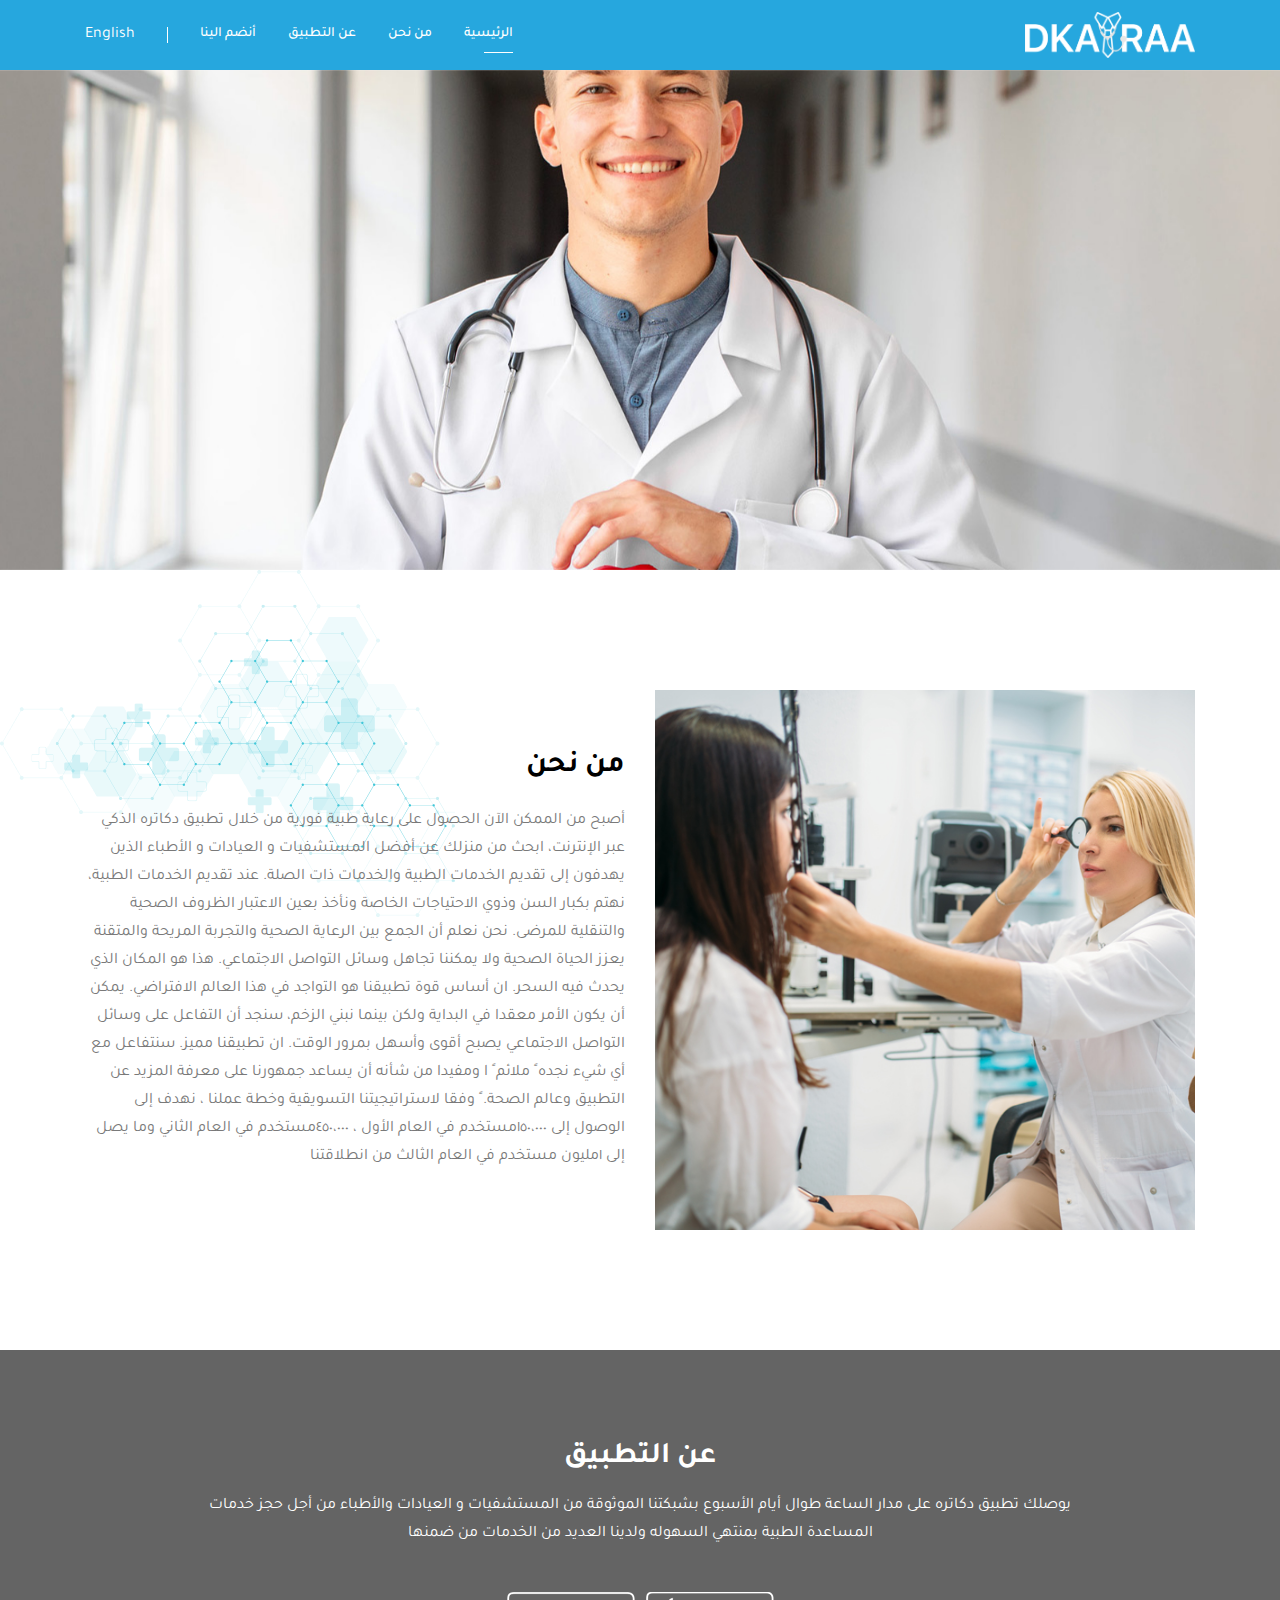
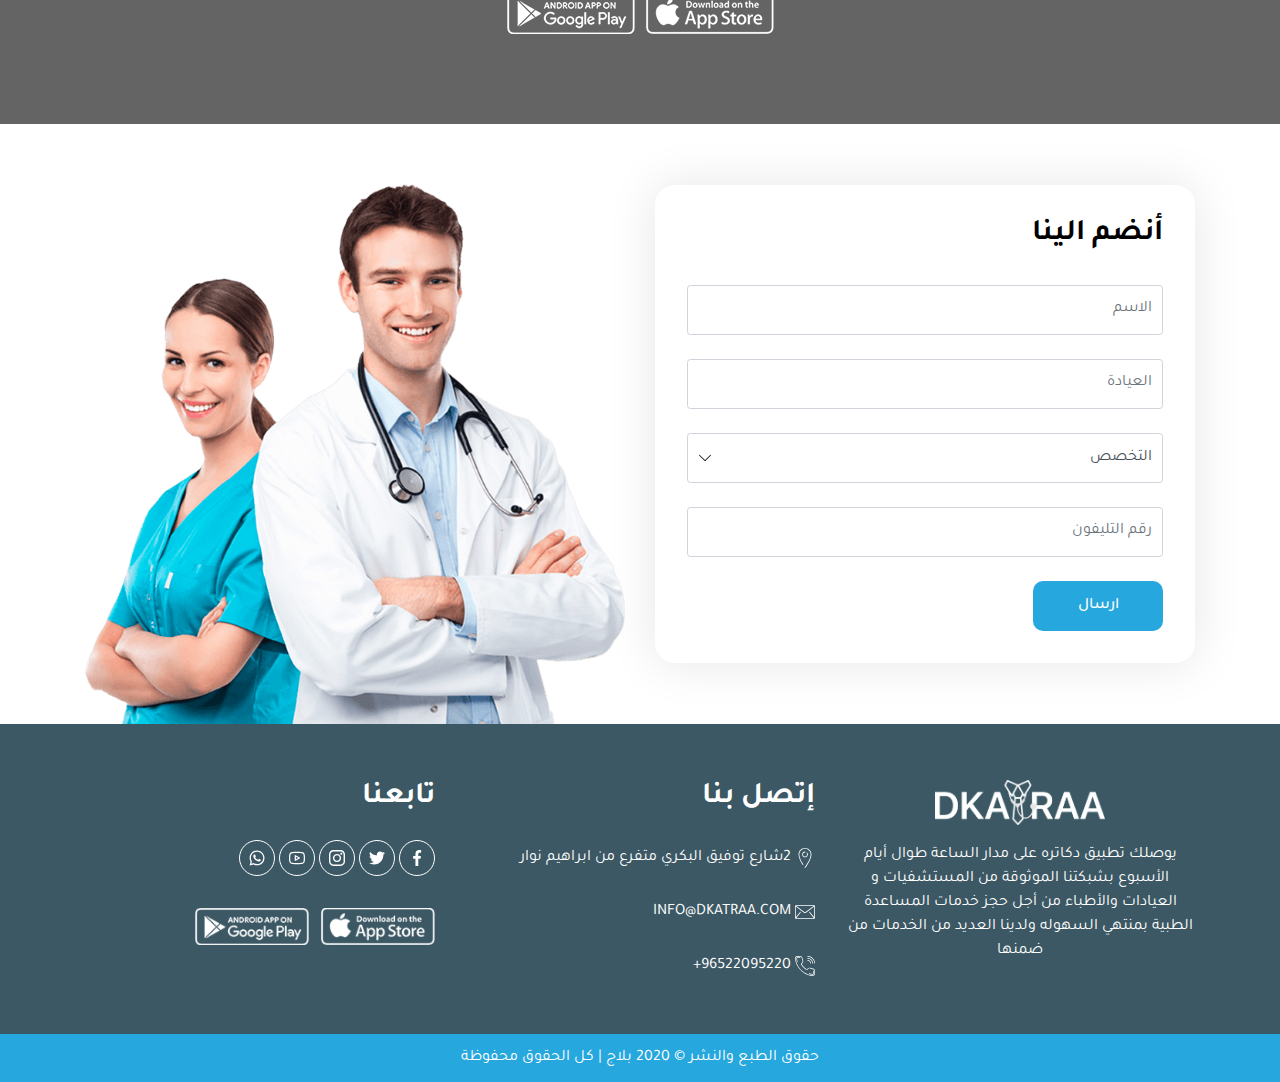
<file: index.html>
<!DOCTYPE html>
<html lang="en">

<head>
    <meta charset="utf-8">
    <meta name="description" content="Lorem PugJs">
    <meta name="viewport" content="width=device-width, initial-scale=1,shrink-to-fit=no">
    <meta name="keywords" content="">
    <title>DAKTRAA</title>
    <link rel="stylesheet" href="css/bootstrap.min.css">
    <link rel="stylesheet" href="css/style.css">
    <!-- <link rel="stylesheet" href="css/style-ltr.css"> -->
    <link href="https://fonts.googleapis.com/css2?family=Tajawal:wght@200;300;400;500;700;800;900&amp;display=swap" rel="stylesheet">
    <link rel="icon" href="images/favicon.png" type="image/png">
    <script src="js/jquery.js"></script>
    <script src="js/popper.min.js"></script>
    <script src="js/bootstrap.min.js"></script>
    <script src="js/page-scroll.js"></script>
    <script src="js/plugin.js"></script>
</head>

<body>
    <header class="header">
        <div class="container">
            <div class="logo">
                <a href="#">
                    <img src="images/logo.png">
                </a>
            </div>
            <div class="menu">
                <div class="navigation-menu" id="cssmenu">
                    <ul>
                        <li><a href="#home">الرئيسية</a></li>
                        <li><a href="#about-us">من نحن</a></li>
                        <li><a href="#about-app">عن التطبيق</a></li>
                        <li> <a href="#join-us">أنضم الينا</a></li>
                    </ul>
                </div>
                <a href="en/index-en.html" class="language">English</a>
            </div>
    </header>

    <!-- End header -->

    <section class="slider" id="home">
        <div class="carousel slide carousel-fade" id="carouselExampleFade" data-ride="carousel">
            <div class="carousel-inner">
                <div class="carousel-item active"><img class="d-block w-100" src="images/slider/img-1.jpg" alt="">

                </div>
                <div class="carousel-item"> <img class="d-block w-100" src="images/slider/img-2.jpg" alt="">

                </div>
                <div class="carousel-item"> <img class="d-block w-100" src="images/slider/img-3.jpg" alt="">

                </div>
                <a class="carousel-control-prev" href="#carouselExampleFade" role="button" data-slide="prev">
                    <svg width="17" height="17" viewBox="0 0 14 14" xmlns="http://www.w3.org/2000/svg">
              <g clip-path="url(#clip0)">
                <path d="M4.52945 7.00327L10.6132 0.919492C10.8235 0.709139 10.8235 0.368103 10.6132 0.15775C10.4028 -0.0525408 10.0618 -0.0525409 9.85148 0.157749L3.38684 6.62239C3.17655 6.83275 3.17655 7.17378 3.38684 7.38414L9.85148 13.8488C10.0655 14.0555 10.4065 14.0495 10.6132 13.8355C10.8148 13.6268 10.8148 13.2958 10.6132 13.087L4.52945 7.00327Z" fill="white"></path>
              </g>
            </svg></a>
                <a class="carousel-control-next" href="#carouselExampleFade" role="button" data-slide="next">
                    <svg width="17" height="17" viewBox="0 0 14 14" xmlns="http://www.w3.org/2000/svg"> 
              <g clip-path="url(#clip0)"> 
                <path d="M9.47057 6.99673L3.38681 13.0805C3.17648 13.2909 3.17648 13.6319 3.38681 13.8423C3.59719 14.0525 3.93819 14.0525 4.14855 13.8423L10.6132 7.37761C10.8235 7.16725 10.8235 6.82622 10.6132 6.61586L4.14855 0.151216C3.93453 -0.0554758 3.5935 -0.0495411 3.38681 0.164474C3.1852 0.373249 3.1852 0.704215 3.38681 0.912958L9.47057 6.99673Z" fill="white"></path>
              </g>
            </svg></a>
            </div>
        </div>

    </section>
    <!--End slider-->


    <section id="about-us" class="about-area">
        <div class="container ">
            <div class="row">
                <div class="col-md-6 about-item">
                    <div class="about-img">
                        <img src="images/main2.jpg" alt="About">
                    </div>
                </div>
                <div class="col-md-6 flex">
                    <div class="inner">
                        <h2 class="title"> من نحن </h2>
                        <P>أصبح من الممكن الآن الحصول على رعاية طبية فورية من خلال تطبيق دكاتره الذكي عبر الإنترنت، ابحث من منزلك عن أفضل المستشفيات و العيادات و الأطباء الذين يهدفون إلى تقديم الخدمات الطبية والخدمات ذات الصلة. عند تقديم الخدمات الطبية،
                            نهتم بكبار السن وذوي الاحتياجات الخاصة ونأخذ بعين الاعتبار الظروف الصحية والتنقلية للمرضى. نحن نعلم أن الجمع بين الرعاية الصحية والتجربة المريحة والمتقنة يعزز الحياة الصحية ولا يمكننا تجاهل وسائل التواصل الاجتماعي. هذا هو المكان
                            الذي يحدث فيه السحر. ان أساس قوة تطبيقنا هو التواجد في هذا العالم الافتراضي. يمكن أن يكون الأمر معقدا في البداية ولكن بينما نبني الزخم، سنجد أن التفاعل على وسائل التواصل الاجتماعي يصبح أقوى وأسهل بمرور الوقت. ان تطبيقنا مميز.
                            سنتفاعل مع أي شيء نجده ً ملائم ً ا ومفيدا من شأنه أن يساعد جمهورنا على معرفة المزيد عن التطبيق وعالم الصحة. ً وفقا لاستراتيجيتنا التسويقية وخطة عملنا ، نهدف إلى الوصول إلى ١٥٠،٠٠٠مستخدم في العام الأول ، ٤٥٠،٠٠٠مستخدم في العام
                            الثاني وما يصل إلى ١مليون مستخدم في العام الثالث من انطلاقتنا
                        </P>
                    </div>
                </div>
            </div>
        </div>
    </section>


    <!-- End about-us -->

    <section id="about-app" class="app-item">
        <div class="container ">
            <h2 class="title">عن التطبيق</h2>
            <p class="text">يوصلك تطبيق دكاتره على مدار الساعة طوال أيام الأسبوع بشبكتنا الموثوقة من المستشفيات و العيادات والأطباء من أجل حجز خدمات <br/>المساعدة الطبية بمنتهي السهوله ولدينا العديد من الخدمات من ضمنها </p>

            <nav class="icons">
                <a href="#" target="_blank"> <img src="images/appstore.png"> </a>
                <a href="#" target="_blank"> <img src="images/googleplay.png"> </a>
            </nav>
        </div>
    </section>

    <!-- End about-app -->

    <section id="join-us" class="join-us">
        <div class="container">
            <div class="row">
                <div class="col-sm-6 form-join">
                    <div class="inner">
                        <h2 class="title">أنضم الينا</h2>
                        <form action="" method="">
                            <div class="input">
                                <input type="text" class="form-control" placeholder="الاسم">
                            </div>
                            <div class="input">
                                <input type="text" class="form-control" placeholder="العيادة">
                            </div>

                            <div class="input">
                                <select class="form-control">
                              <option>التخصص</option>
                              <option>الطب العام</option>
                              <option>طب الاطفال</option>
                              <option>جراحة القلب</option>
                              <option>امراض الكلي</option>
                              <option>جراحة الدماغ</option>
                            </select>
                            </div>
                            <div class="input">
                                <input type="text" class="form-control" placeholder="رقم التليفون">
                            </div>
                            <div class="input">
                                <button class="bottom " type="submit">ارسال </button>
                            </div>
                        </form>

                    </div>
                </div>
                <div class="col-sm-6 img-join">
                    <img src="images/join.png" alt="About">
                </div>
            </div>
    </section>

    <!-- End Join-us -->



    <footer class="footer">
        <div class="container">
            <div class="row">
                <div class="col-sm-4 textfooter">
                    <img src="images/logo.png">
                    <p>
                        يوصلك تطبيق دكاتره على مدار الساعة طوال أيام الأسبوع بشبكتنا الموثوقة من المستشفيات و العيادات والأطباء من أجل حجز خدمات المساعدة الطبية بمنتهي السهوله ولدينا العديد من الخدمات من ضمنها
                    </p>
                </div>

                <div class="col-sm-4 boxitem">
                    <h2 class="title">إتصل بنا</h2>

                    <div class="map-text">
                        <svg width="20" height="20" viewBox="0 0 24 24" fill="none" xmlns="http://www.w3.org/2000/svg">
                          <path d="M11.9999 0C7.71664 0 4.23193 3.4847 4.23193 7.76793C4.23193 11.5983 6.88881 16.6191 9.11768 20.1565C9.26143 20.3847 9.56293 20.4532 9.79126 20.3094C10.0194 20.1656 10.0879 19.864 9.94404 19.6359C6.03029 13.4241 5.20881 9.75342 5.20881 7.76793C5.20881 4.02332 8.25525 0.976791 11.9999 0.976791C15.7446 0.976791 18.7911 4.02324 18.7911 7.76793C18.7911 13.8491 11.6853 23.1202 11.6135 23.213C11.4486 23.4265 11.4879 23.7333 11.7015 23.8981C11.7903 23.9668 11.8954 24 11.9997 24C12.1457 24 12.2903 23.9347 12.3865 23.8102C12.6879 23.4201 19.768 14.1825 19.768 7.76785C19.7678 3.4847 16.2832 0 11.9999 0Z" fill="white"></path>
                          <path d="M11.9999 5.29088C12.2696 5.29088 12.4883 5.07216 12.4883 4.80248C12.4883 4.53281 12.2696 4.31409 11.9999 4.31409C10.0955 4.31409 8.54614 5.86344 8.54614 7.76786C8.54614 9.67227 10.0955 11.2216 11.9999 11.2216C13.9043 11.2216 15.4537 9.67227 15.4537 7.76786C15.4537 7.00726 15.2112 6.28574 14.7523 5.68119C14.5892 5.46637 14.2828 5.42445 14.0679 5.5875C13.8531 5.75054 13.8111 6.05693 13.9743 6.27182C14.3031 6.70495 14.4769 7.22232 14.4769 7.76786C14.4769 9.13366 13.3657 10.2448 11.9999 10.2448C10.6341 10.2448 9.52293 9.13366 9.52293 7.76786C9.52293 6.40206 10.6342 5.29088 11.9999 5.29088Z" fill="white"></path>
                      </svg>
                        <p class="text">2شارع توفيق البكري متفرع من ابراهيم نوار </p>
                    </div>

                    <!-- End map-text -->

                    <div class="map-text  ">
                        <svg width="20" height="20" viewBox="0 0 24 24" fill="none" xmlns="http://www.w3.org/2000/svg">
                        <g clip-path="url(#clip0)">
                        <path d="M22.7692 4H1.2308C0.553828 4 0 4.55383 0 5.23075V18.7692C0 19.4461 0.553828 20 1.2308 20H22.7692C23.4461 20 24 19.4462 24 18.7692V5.23075C24 4.55383 23.4462 4 22.7692 4ZM22.3073 4.92302L12.708 12.1231C12.5354 12.2545 12.2705 12.3366 12 12.3354C11.7295 12.3366 11.4646 12.2545 11.292 12.1231L1.69261 4.92302H22.3073ZM17.1797 12.5982L22.4105 19.0598C22.4157 19.0662 22.4221 19.0712 22.4277 19.077H1.57228C1.57781 19.0709 1.58428 19.0662 1.58953 19.0598L6.82031 12.5982C6.98058 12.4 6.9502 12.1096 6.75169 11.9489C6.55355 11.7887 6.26306 11.819 6.10275 12.0172L0.923062 18.4157V5.49995L10.7384 12.8615C11.1074 13.1363 11.5562 13.2572 11.9999 13.2584C12.443 13.2575 12.8922 13.1365 13.2614 12.8615L23.0767 5.49995V18.4156L17.8972 12.0172C17.7369 11.8191 17.4461 11.7886 17.2483 11.9489C17.0498 12.1092 17.0193 12.4 17.1797 12.5982Z" fill="white"></path>
                        </g>
                        <defs>
                        <clipPath id="clip0">
                        <rect width="24" height="24" fill="white"></rect>
                        </clipPath>
                        </defs>
                        </svg>
                        <a href="INFO@DKATRAA.COM" class="text">INFO@DKATRAA.COM</a>
                    </div>

                    <!-- End map-text -->

                    <div class="map-text">
                        <svg width="20" height="20" viewBox="0 0 24 24" fill="none" xmlns="http://www.w3.org/2000/svg">
                          <path d="M15.1995 0C14.9788 0 14.7996 0.179203 14.7996 0.399984C14.7996 0.620764 14.9788 0.799967 15.1995 0.799967C19.6108 0.799967 23.1995 4.38876 23.1995 8.79997C23.1995 9.02075 23.3787 9.19995 23.5995 9.19995C23.8207 9.19995 23.9995 9.02075 23.9995 8.79997C23.9995 3.94762 20.0519 0 15.1995 0Z" fill="white"></path>
                          <path d="M15.1995 2.3999C14.9788 2.3999 14.7996 2.57911 14.7996 2.79989C14.7996 3.02067 14.9788 3.19987 15.1995 3.19987C18.2875 3.19987 20.7995 5.71185 20.7995 8.79987C20.7995 9.02066 20.9788 9.19986 21.1995 9.19986C21.4207 9.19986 21.5995 9.02066 21.5995 8.79987C21.5995 5.27113 18.7287 2.3999 15.1995 2.3999Z" fill="white"></path>
                          <path d="M15.1995 4.79993C14.9788 4.79993 14.7996 4.97913 14.7996 5.19991C14.7996 5.42069 14.9788 5.59989 15.1995 5.59989C16.964 5.59989 18.3996 7.03549 18.3996 8.7999C18.3996 9.02068 18.5788 9.19989 18.7995 9.19989C19.0207 9.19989 19.1995 9.02068 19.1995 8.7999C19.1995 6.59435 17.4051 4.79993 15.1995 4.79993Z" fill="white"></path>
                          <path d="M21.6451 15.01C20.5567 14.8668 19.4835 14.5996 18.4555 14.2168C17.4599 13.8436 16.3287 14.0844 15.5711 14.832L14.3067 16.0936C11.6555 14.5304 9.44072 12.32 7.87393 9.67402L9.13913 8.41163C9.88711 7.65685 10.1287 6.52684 9.75474 5.53365C9.37116 4.50728 9.10355 3.43647 8.95955 2.34644C8.76793 0.995221 7.59793 -0.00518291 6.23035 2.02024e-05H2.73077C2.64916 2.02024e-05 2.56755 0.00400457 2.48678 0.0112233C1.75994 0.0768482 1.10196 0.421238 0.634333 0.980456C0.166756 1.54005 -0.0548691 2.24805 0.0115527 2.98042C0.399161 6.62363 1.65916 10.1744 3.65317 13.2464C5.46357 16.0896 7.92638 18.5476 10.7723 20.3524C13.8388 22.3372 17.3799 23.5944 21.0211 23.9892C21.1035 23.9964 21.1863 24 21.2695 24C21.2719 24 21.2743 24 21.2771 24C22.7843 23.9936 24.0051 22.7648 23.9991 21.262V17.7744C24.0307 16.3916 23.0211 15.2036 21.6451 15.01ZM23.1991 17.76C23.1991 17.7632 23.1991 17.7668 23.1991 17.77V21.264C23.2031 22.3272 22.3395 23.196 21.2743 23.2004C21.2119 23.198 21.1519 23.198 21.0991 23.1932C17.5895 22.8124 14.1687 21.598 11.2035 19.6788C8.45316 17.9344 6.07557 15.5616 4.32597 12.8136C2.39833 9.84403 1.18155 6.41443 0.807535 2.90205C0.761129 2.38923 0.917551 1.88927 1.24835 1.49364C1.57914 1.09802 2.04433 0.854456 2.55874 0.80805C2.61592 0.802847 2.67316 0.800034 2.73072 0.800034H6.23392C6.24034 0.800034 6.24671 0.800034 6.25313 0.800034C7.21154 0.800034 8.03274 1.51005 8.16671 2.45481C8.3183 3.60081 8.6003 4.7312 9.00549 5.81481C9.26991 6.51718 9.0991 7.3156 8.57227 7.84721L7.09069 9.3256C6.96268 9.45319 6.93629 9.65002 7.02549 9.80681C8.72068 12.7828 11.1931 15.25 14.1743 16.9416C14.3311 17.0308 14.5271 17.0036 14.6543 16.8768L16.1343 15.4C16.6691 14.8724 17.4703 14.7024 18.1751 14.9664C19.2598 15.3704 20.3922 15.6524 21.5366 15.8028C22.5087 15.9396 23.2235 16.7808 23.1991 17.76Z" fill="white"></path>
                          <path d="M6.00014 1.6001H2.73095C2.69734 1.6001 2.66415 1.60169 2.63096 1.60488C2.22338 1.64168 1.97415 1.87286 1.86217 2.00688C1.77217 2.11446 1.56657 2.40808 1.60257 2.8113C1.75379 4.23011 2.02735 5.61048 2.41656 6.91449C2.46854 7.0877 2.62735 7.2001 2.79976 7.2001C2.83777 7.2001 2.87616 7.1949 2.91455 7.18332C3.12615 7.12013 3.24657 6.89734 3.18333 6.68574C2.80815 5.42893 2.54415 4.09694 2.39893 2.73335C2.38974 2.63177 2.45574 2.54416 2.47613 2.51936C2.50895 2.48017 2.58212 2.41258 2.73095 2.40016H5.99934C5.99976 2.40016 5.99976 2.40016 5.99976 2.40016C6.22055 2.40016 6.39975 2.22138 6.39975 2.00055C6.40012 1.77968 6.22092 1.6001 6.00014 1.6001Z" fill="white"></path>
                          <path d="M21.9996 17.6C21.7788 17.6 21.5996 17.7792 21.5996 18L21.5992 21.2635C21.5996 21.3535 21.5652 21.4383 21.5024 21.5015C21.4396 21.5647 21.3564 21.5995 21.2772 21.5999L21.2404 21.5991C19.8736 21.4507 18.5528 21.1875 17.3148 20.8167C17.104 20.7531 16.8804 20.8735 16.8168 21.0851C16.7532 21.2967 16.8736 21.5195 17.0852 21.5831C18.3696 21.9679 19.7388 22.2407 21.1612 22.3951C21.194 22.3983 21.2608 22.3999 21.2704 22.3999C21.5733 22.3987 21.8572 22.2799 22.0705 22.0651C22.2836 21.8499 22.4005 21.5643 22.3992 21.2619L22.3996 18C22.3996 17.7792 22.2204 17.6 21.9996 17.6Z" fill="white"></path>
                      </svg>
                        <a href="tel:+96522095220" class="text">96522095220+ </a>
                    </div>
                </div>

                <!-- End map-text -->


                <div class="col-sm-4 boxitem">
                    <h2 class="title">تابعنا</h2>
                    <nav class="social">
                        <a class="icon-facebook" href="#" target="_blank" title="Facebook">
                            <svg id="Bold" enable-background="new 0 0 24 24" height="512" viewBox="0 0 24 24" width="512" xmlns="http://www.w3.org/2000/svg">
                        <path d="m15.997 3.985h2.191v-3.816c-.378-.052-1.678-.169-3.192-.169-3.159 0-5.323 1.987-5.323 5.639v3.361h-3.486v4.266h3.486v10.734h4.274v-10.733h3.345l.531-4.266h-3.877v-2.939c.001-1.233.333-2.077 2.051-2.077z"></path>
                      </svg></a>
                        <a class="icon-twitter" href="#" target="_blank" title="Twitter">
                            <svg id="Bold" enable-background="new 0 0 24 24" height="512" viewBox="0 0 24 24" width="512" xmlns="http://www.w3.org/2000/svg">
                        <path d="m21.534 7.113c.976-.693 1.797-1.558 2.466-2.554v-.001c-.893.391-1.843.651-2.835.777 1.02-.609 1.799-1.566 2.165-2.719-.951.567-2.001.967-3.12 1.191-.903-.962-2.19-1.557-3.594-1.557-2.724 0-4.917 2.211-4.917 4.921 0 .39.033.765.114 1.122-4.09-.2-7.71-2.16-10.142-5.147-.424.737-.674 1.58-.674 2.487 0 1.704.877 3.214 2.186 4.089-.791-.015-1.566-.245-2.223-.606v.054c0 2.391 1.705 4.377 3.942 4.835-.401.11-.837.162-1.29.162-.315 0-.633-.018-.931-.084.637 1.948 2.447 3.381 4.597 3.428-1.674 1.309-3.8 2.098-6.101 2.098-.403 0-.79-.018-1.177-.067 2.18 1.405 4.762 2.208 7.548 2.208 8.683 0 14.342-7.244 13.986-14.637z"></path>
                      </svg></a>
                        <a class="icon-instagram" href="#" target="_blank" title="Instagram">
                            <svg width="20" height="20" viewBox="0 0 20 20" xmlns="http://www.w3.org/2000/svg">
                        <path d="M14.4805 0H5.51913C2.47588 0 0 2.476 0 5.51924V14.4806C0 17.524 2.47588 19.9999 5.51913 19.9999H14.4805C17.524 19.9999 19.9999 17.5239 19.9999 14.4806V5.51924C20 2.476 17.524 0 14.4805 0ZM18.2255 14.4806C18.2255 16.5455 16.5455 18.2254 14.4806 18.2254H5.51913C3.45433 18.2255 1.77449 16.5455 1.77449 14.4806V5.51924C1.77449 3.45445 3.45433 1.77449 5.51913 1.77449H14.4805C16.5454 1.77449 18.2254 3.45445 18.2254 5.51924V14.4806H18.2255Z"></path>
                        <path d="M10.0001 4.84668C7.15848 4.84668 4.84668 7.15848 4.84668 10.0001C4.84668 12.8417 7.15848 15.1534 10.0001 15.1534C12.8418 15.1534 15.1536 12.8417 15.1536 10.0001C15.1536 7.15848 12.8418 4.84668 10.0001 4.84668ZM10.0001 13.3788C8.13705 13.3788 6.62117 11.8631 6.62117 10C6.62117 8.13681 8.13693 6.62105 10.0001 6.62105C11.8634 6.62105 13.3791 8.13681 13.3791 10C13.3791 11.8631 11.8632 13.3788 10.0001 13.3788Z"></path>
                        <path d="M15.3696 3.3418C15.0278 3.3418 14.6919 3.48021 14.4505 3.72272C14.2078 3.96405 14.0684 4.30002 14.0684 4.64309C14.0684 4.98509 14.208 5.32094 14.4505 5.56345C14.6918 5.80478 15.0278 5.94438 15.3696 5.94438C15.7127 5.94438 16.0475 5.80478 16.29 5.56345C16.5325 5.32094 16.6709 4.98497 16.6709 4.64309C16.6709 4.30002 16.5325 3.96405 16.29 3.72272C16.0487 3.48021 15.7127 3.3418 15.3696 3.3418Z"></path>
                      </svg></a>
                        <a class="icon-youtube" href="#" target="_blank" title="youtube">
                            <svg id="Layer_1" enable-background="new 0 0 511.982 511.982" height="512" viewBox="0 0 511.982 511.982" width="512" xmlns="http://www.w3.org/2000/svg">
                        <path d="m341.885 238.36-130-74c-6.188-3.524-13.787-3.488-19.946.091-6.158 3.581-9.947 10.167-9.947 17.29v148c0 7.123 3.789 13.709 9.947 17.29 6.159 3.58 13.757 3.616 19.946.091l130-74c13.396-7.478 13.392-27.287 0-34.762zm-119.894 56.984v-79.205l69.571 39.603zm282.306-145.855c-6.503-45.918-43.306-81.146-89.5-85.668-36.489-3.572-93.661-7.83-158.806-7.83s-122.316 4.258-158.806 7.83c-46.194 4.521-82.997 39.75-89.5 85.667-10.247 72.73-10.247 140.276 0 213.005 6.503 45.918 43.306 81.146 89.5 85.668 36.489 3.572 93.661 7.83 158.806 7.83s122.316-4.258 158.806-7.83c46.194-4.521 82.997-39.75 89.5-85.667 10.247-72.73 10.247-140.276 0-213.005zm-39.606 207.397c-3.906 27.584-26.025 48.747-53.791 51.465-35.604 3.486-91.379 7.641-154.909 7.641s-119.306-4.154-154.909-7.641c-27.766-2.718-49.885-23.881-53.791-51.466-4.844-34.203-7.3-68.148-7.3-100.894s2.456-66.69 7.3-100.895c3.906-27.584 26.025-48.747 53.791-51.465 35.604-3.486 91.379-7.641 154.909-7.641s119.306 4.154 154.909 7.641c27.766 2.718 49.885 23.881 53.791 51.466 9.722 69.018 9.722 132.771 0 201.789z"></path>
                      </svg></a>
                        <a class="icon-whatsapp" href="#" target="_blank" title="whatsapp">
                            <svg width="20" height="20" viewBox="0 0 20 20" xmlns="http://www.w3.org/2000/svg">
                        <path fill-rule="evenodd" clip-rule="evenodd" d="M16.6319 3.34007C14.8778 1.58386 12.5449 0.616264 10.0596 0.615234C4.93836 0.615234 0.770424 4.78306 0.768364 9.90566C0.767677 11.5432 1.19546 13.1417 2.00856 14.5507L0.69043 19.3652L5.61585 18.0732C6.97301 18.8135 8.50091 19.2036 10.0558 19.2041H10.0597C15.1804 19.2041 19.3488 15.0359 19.3507 9.9131C19.3517 7.43042 18.3862 5.09617 16.6319 3.34007ZM10.0596 17.635H10.0564C8.67074 17.6344 7.31175 17.262 6.12592 16.5586L5.84405 16.3911L2.92123 17.1579L3.70137 14.3082L3.51769 14.016C2.74464 12.7865 2.33643 11.3654 2.33712 9.90623C2.33872 5.64846 5.80308 2.18445 10.0627 2.18445C12.1254 2.18513 14.0643 2.98943 15.5223 4.44912C16.9803 5.90881 17.7828 7.84904 17.7821 9.91253C17.7802 14.1706 14.3161 17.635 10.0596 17.635ZM14.2955 11.8513C14.0634 11.735 12.922 11.1736 12.7091 11.096C12.4965 11.0185 12.3415 10.9799 12.1869 11.2122C12.0321 11.4445 11.5873 11.9675 11.4518 12.1224C11.3163 12.2773 11.181 12.2968 10.9488 12.1805C10.7166 12.0644 9.96861 11.8191 9.08181 11.0282C8.39173 10.4126 7.92584 9.6524 7.79034 9.42009C7.65508 9.18754 7.7892 9.07402 7.8922 8.9463C8.14351 8.63422 8.39516 8.30704 8.47253 8.1522C8.55 7.99724 8.51121 7.86163 8.45307 7.74547C8.39516 7.62932 7.93088 6.48662 7.73747 6.02165C7.54887 5.56915 7.35764 5.63026 7.21505 5.62317C7.07978 5.61642 6.92494 5.61504 6.7701 5.61504C6.61538 5.61504 6.36384 5.67306 6.15098 5.90561C5.93823 6.13804 5.33856 6.6996 5.33856 7.84229C5.33856 8.98498 6.17043 10.0889 6.28648 10.2438C6.40252 10.3988 7.92355 12.7437 10.2523 13.7492C10.8062 13.9886 11.2386 14.1313 11.5758 14.2383C12.132 14.415 12.6379 14.39 13.038 14.3303C13.4841 14.2636 14.4114 13.7686 14.6051 13.2264C14.7985 12.6841 14.7985 12.2193 14.7403 12.1224C14.6824 12.0256 14.5276 11.9675 14.2955 11.8513Z"></path>
                      </svg></a>
                    </nav>
                    <nav class="ic-box">
                        <a href="#" target="_blank" title=""><img src="images/appstore.png" alt="" title=""></a>
                        <a href="#" target="_blank" title=""><img src="images/googleplay.png" alt="" title=""></a>
                    </nav>

                </div>
            </div>
        </div>
        <p class="copyright">حقوق الطبع والنشر © 2020 بلاج | كل الحقوق محفوظة </p>

    </footer>













</body>
</file>
<file: css/style.css>
html,
body,
h1,
h2,
h3,
h4,
h5,
h6,
p,
a,
img,
ul,
li,
hr,
strong,
b,
input,
select,
textarea,
.highcharts-title,
.highcharts-axis-labels,
.highcharts-yaxis-title {
    margin: 0px;
    padding: 0px;
    border: 0px;
    text-decoration: none;
    list-style: none;
    font-size: 14px;
    color: #797979;
    fill: #797979;
    font-family: 'Tajawal', sans-serif;
}

body {
    direction: rtl;
    text-align: right;
    position: relative;
}

::-webkit-scrollbar {
    width: 6px;
    height: 1px;
}


/* Track */

::-webkit-scrollbar-track {
    background: #fff;
}


/* Handle */

::-webkit-scrollbar-thumb {
    background-color: #26A7DE;
    cursor: pointer;
}

.header {
    position: relative;
    top: 0px;
    left: 0px;
    width: 100%;
    z-index: 1000;
    background: #26A7DE;
    padding: 12px 0px;
    -moz-transition: all 0.5s ease-in-out 0s;
    -o-transition: all 0.5s ease-in-out 0s;
    -webkit-transition: all 0.5s ease-in-out 0s;
    transition: all 0.5s ease-in-out 0s;
}

.header.sticky {
    position: fixed;
    padding: 8px 0px;
}

.header .container {
    position: relative;
    display: flex;
    justify-content: center;
    align-items: center;
    justify-content: space-between;
}

.header .logo img {
    max-width: 170px;
}

.header .menu {
    display: flex;
    align-items: center;
}

.header #cssmenu {
    position: relative;
    z-index: 10;
}

.header #cssmenu #menu-button {
    display: none;
}

.header #cssmenu ul li {
    float: right;
    position: relative;
    margin-left: 32px;
}

.header #cssmenu ul li a {
    display: block;
    position: relative;
    color: #fff;
    font-weight: 500;
    -moz-transition: all 0.5s ease-in-out 0s;
    -o-transition: all 0.5s ease-in-out 0s;
    -webkit-transition: all 0.5s ease-in-out 0s;
    transition: all 0.5s ease-in-out 0s;
    outline: none;
}

.header #cssmenu ul li a:hover:after,
.header #cssmenu ul li a.mPS2id-highlight:after {
    width: 60%;
}

.header #cssmenu ul li a:after {
    content: "";
    position: absolute;
    right: 0px;
    bottom: -8px;
    width: 0;
    background: #fff;
    height: 1px;
    -moz-transition: all 0.5s ease-in-out 0s;
    -o-transition: all 0.5s ease-in-out 0s;
    -webkit-transition: all 0.5s ease-in-out 0s;
    transition: all 0.5s ease-in-out 0s;
}

.language {
    padding-right: 32px;
    border-right: 1px solid #fff;
    height: 16px;
    line-height: 16px;
    font-size: 16px;
    color: #fff;
}

@media (max-width: 991px) {
    .header #cssmenu ul li a:after {
        display: none;
    }
    .language {
        padding-right: 12px;
    }
}

@media (max-width: 991px) {
    .header {
        padding: 8px 0px;
    }
    .header #cssmenu {
        position: absolute;
        left: 88px;
        width: 200px;
        z-index: 100;
        margin-top: -3px;
    }
    .header #cssmenu #menu-button {
        float: left;
        display: block;
    }
    .header #cssmenu ul {
        position: absolute;
        top: 43px;
        width: 100%;
        display: none;
        background: #fff;
        z-index: 120;
        padding: 16px 0px;
        box-shadow: 4px 4px 60px rgba(0, 0, 0, 0.1);
    }
    .header #cssmenu ul li {
        width: 100%;
        margin: 0px !important;
        position: relative;
    }
    .header #cssmenu ul li a {
        width: 100%;
        padding: 8px 16px;
        height: auto;
        margin: 0px;
        color: #000;
    }
    .header #cssmenu #menu-button {
        display: block !important;
        cursor: pointer;
        height: 20px;
        width: 20px;
    }
    .header #cssmenu #menu-button:after {
        position: absolute;
        top: 10px;
        left: 0px;
        display: block;
        height: 8px;
        width: 20px;
        border-top: 2px solid #fff;
        border-bottom: 2px solid #fff;
        content: '';
        -moz-transition: all 0.3s ease-in-out 0s;
        -o-transition: all 0.3s ease-in-out 0s;
        -webkit-transition: all 0.3s ease-in-out 0s;
        transition: all 0.3s ease-in-out 0s;
    }
    .header #cssmenu #menu-button:before {
        position: absolute;
        top: 4px;
        left: 0px;
        display: block;
        height: 2px;
        width: 20px;
        background: #fff;
        content: '';
        -moz-transition: all 0.3s ease-in-out 0s;
        -o-transition: all 0.3s ease-in-out 0s;
        -webkit-transition: all 0.3s ease-in-out 0s;
        transition: all 0.3s ease-in-out 0s;
    }
    #cssmenu #menu-button {
        display: block !important;
        cursor: pointer;
        height: 20px;
        width: 20px;
    }
    #cssmenu #menu-button:after {
        position: absolute;
        top: 10px;
        left: 0px;
        display: block;
        height: 8px;
        width: 20px;
        border-top: 2px solid #2F2F2F;
        border-bottom: 2px solid #2F2F2F;
        content: '';
        -moz-transition: all 0.3s ease-in-out 0s;
        -o-transition: all 0.3s ease-in-out 0s;
        -webkit-transition: all 0.3s ease-in-out 0s;
        transition: all 0.3s ease-in-out 0s;
    }
    #cssmenu #menu-button:before {
        position: absolute;
        top: 4px;
        left: 0px;
        display: block;
        height: 2px;
        width: 20px;
        background: #2F2F2F;
        content: '';
        -moz-transition: all 0.3s ease-in-out 0s;
        -o-transition: all 0.3s ease-in-out 0s;
        -webkit-transition: all 0.3s ease-in-out 0s;
        transition: all 0.3s ease-in-out 0s;
    }
    #cssmenu #menu-button.menu-opened:after {
        -webkit-transform: rotate(45deg);
        -moz-transform: rotate(45deg);
        -ms-transform: rotate(45deg);
        -o-transform: rotate(45deg);
        transform: rotate(45deg);
        background: #BE0000;
        top: 11px;
        border: 0px;
        height: 2px;
        width: 20px;
        -moz-transition: all 0.3s ease-in-out 0s;
        -o-transition: all 0.3s ease-in-out 0s;
        -webkit-transition: all 0.3s ease-in-out 0s;
        transition: all 0.3s ease-in-out 0s;
    }
    #cssmenu #menu-button.menu-opened:before {
        -webkit-transform: rotate(-45deg);
        -moz-transform: rotate(-45deg);
        -ms-transform: rotate(-45deg);
        -o-transform: rotate(-45deg);
        transform: rotate(-45deg);
        background: #BE0000;
        top: 11px;
        width: 20px;
        -moz-transition: all 0.3s ease-in-out 0s;
        -o-transition: all 0.3s ease-in-out 0s;
        -webkit-transition: all 0.3s ease-in-out 0s;
        transition: all 0.3s ease-in-out 0s;
    }
    .header #cssmenu .submenu-button.submenu-opened:before {
        display: none;
    }
    .header #cssmenu ul li a:hover,
    .header #cssmenu ul li a.mPS2id-highlight {
        color: #26A7DE;
    }
}

.slider {
    width: 100%;
    position: relative;
    background: #F9F9FB;
}

.slider .carousel-item img {
    height: 500px;
    object-fit: cover;
}

@media (max-width: 991px) {
    .slider .carousel-item img {
        height: auto;
    }
}

.slider:hover .carousel-control-next {
    right: 24px;
}

.slider:hover .carousel-control-prev {
    left: 24px;
}

.slider .carousel-control-next,
.slider .carousel-control-prev {
    width: 45px;
    height: 45px;
    -webkit-border-radius: 50%;
    border-radius: 50%;
    background-clip: padding-box;
    background: #00000099;
    -moz-transition: all 0.5s ease-in-out 0s;
    -o-transition: all 0.5s ease-in-out 0s;
    -webkit-transition: all 0.5s ease-in-out 0s;
    transition: all 0.5s ease-in-out 0s;
    top: 50%;
}

@media (max-width: 991px) {
    .slider .carousel-control-next,
    .slider .carousel-control-prev {
        width: 30px;
        height: 30px;
        margin-top: -15px;
    }
    .slider .carousel-control-next svg,
    .slider .carousel-control-prev svg {
        max-width: 14px;
        max-height: 14px;
    }
}

.slider .carousel-control-next:hover,
.slider .carousel-control-prev:hover {
    background: #26A7DE;
}

.slider .carousel-control-next {
    right: -50px;
}

.slider .carousel-control-prev {
    left: -50px;
}

.about-area {
    width: 100%;
    padding: 120px 0px;
    background-color: #ecf7f9;
    background: url("../images/bg1.png") no-repeat left top;
}

.about-area .about-img {
    width: 100%;
    position: relative;
    z-index: 1;
}

.about-area .about-img img {
    width: 100%;
    -webkit-animation: border-transform-default 10s linear infinite alternate forwards;
    animation: border-transform-default 10s linear infinite alternate forwards;
}

.about-area .about-img:before {
    position: absolute;
    content: '';
    width: 100%;
    height: 100%;
    top: 0;
    left: 0;
    background-color: #26A7DE;
    z-index: -1;
    -webkit-animation: border-transform-default-two 10s linear infinite alternate forwards;
    animation: border-transform-default-two 10s linear infinite alternate forwards;
}

@-webkit-keyframes border-transform-default {
    0%,
    to {
        border-radius: 63% 37% 54% 46%/55% 48% 52% 45%;
    }
    14% {
        border-radius: 40% 60% 54% 46%/49% 60% 40% 51%;
    }
    28% {
        border-radius: 54% 46% 38% 62%/49% 70% 30% 51%;
    }
    42% {
        border-radius: 61% 39% 55% 45%/61% 38% 62% 39%;
    }
    56% {
        border-radius: 61% 39% 67% 33%/70% 50% 50% 30%;
    }
    70% {
        border-radius: 50% 50% 34% 66%/56% 68% 32% 44%;
    }
    84% {
        border-radius: 46% 54% 50% 50%/35% 61% 39% 65%;
    }
}

@keyframes border-transform-default {
    0%,
    to {
        border-radius: 63% 37% 54% 46%/55% 48% 52% 45%;
    }
    14% {
        border-radius: 40% 60% 54% 46%/49% 60% 40% 51%;
    }
    28% {
        border-radius: 54% 46% 38% 62%/49% 70% 30% 51%;
    }
    42% {
        border-radius: 61% 39% 55% 45%/61% 38% 62% 39%;
    }
    56% {
        border-radius: 61% 39% 67% 33%/70% 50% 50% 30%;
    }
    70% {
        border-radius: 50% 50% 34% 66%/56% 68% 32% 44%;
    }
    84% {
        border-radius: 46% 54% 50% 50%/35% 61% 39% 65%;
    }
}

@-webkit-keyframes border-transform-default-two {
    0%,
    to {
        border-radius: 63% 37% 54% 46%/55% 48% 52% 45%;
    }
    14% {
        border-radius: 54% 46% 38% 62%/49% 70% 30% 51%;
    }
    28% {
        border-radius: 40% 60% 54% 46%/49% 60% 40% 51%;
    }
    42% {
        border-radius: 61% 39% 55% 45%/61% 38% 62% 39%;
    }
    56% {
        border-radius: 50% 50% 34% 66%/56% 68% 32% 44%;
    }
    70% {
        border-radius: 61% 39% 67% 33%/70% 50% 50% 30%;
    }
    84% {
        border-radius: 46% 54% 50% 50%/35% 61% 39% 65%;
    }
}

@keyframes border-transform-default-two {
    0%,
    to {
        border-radius: 63% 37% 54% 46%/55% 48% 52% 45%;
    }
    14% {
        border-radius: 54% 46% 38% 62%/49% 70% 30% 51%;
    }
    28% {
        border-radius: 40% 60% 54% 46%/49% 60% 40% 51%;
    }
    42% {
        border-radius: 61% 39% 55% 45%/61% 38% 62% 39%;
    }
    56% {
        border-radius: 50% 50% 34% 66%/56% 68% 32% 44%;
    }
    70% {
        border-radius: 61% 39% 67% 33%/70% 50% 50% 30%;
    }
    84% {
        border-radius: 46% 54% 50% 50%/35% 61% 39% 65%;
    }
}

.title {
    font-size: 30px;
    color: #000;
    font-weight: 600;
}

.flex {
    display: flex;
    align-items: center;
}

.flex p {
    line-height: 28px;
    font-size: 16px;
    margin-top: 22px;
}

@media (max-width: 991px) {
    .about-area {
        padding: 40px 0px;
    }
    .about-item,
    .flex {
        max-width: 100%;
        flex: 100%;
    }
    .flex {
        justify-content: center;
        margin-top: 32px;
        text-align: center;
    }
}

.app-item {
    padding: 90px 0px;
    background: #F9F9FB url(../images/slider/img-1.jpg) no-repeat fixed center center/cover;
    position: relative;
    text-align: center;
}

.app-item .container {
    position: relative;
    z-index: 10;
}

.app-item .title {
    color: #fff;
}

.app-item .text {
    color: #fff;
    margin-top: 16px;
    font-size: 16px;
    line-height: 28px;
}

.app-item:after {
    content: '';
    position: absolute;
    top: 0;
    right: auto;
    bottom: auto;
    left: 0;
    width: 100%;
    height: 100%;
    background: #0009;
}

.icons {
    text-align: center;
    margin-top: 44px;
}

.icons a {
    margin: 0px 4px;
}

.icons img {
    max-width: 128px;
}

.join-us {
    position: relative;
    padding-top: 60px;
}

.img-join {
    text-align: center;
}

.img-join img {
    max-width: 100%;
}

.form-join {
    display: flex;
    align-items: center;
}

.form-join .inner {
    width: 100%;
    position: relative;
    background: #fff;
    box-shadow: 0px 0px 50px rgb(0 0 0 / 10%);
    border-radius: 20px;
    margin-top: -60px;
    padding: 32px;
}

.form-join .inner .title {
    margin-bottom: 32px;
}

.join-us .input {
    margin-top: 24px;
}

.join-us .form-control {
    height: 50px;
    font-size: 16px;
}

select.form-control {
    -webkit-appearance: none;
    background: url(../images/arrow.svg) no-repeat;
    background-position: .75rem 20px;
}

.bottom {
    min-width: 130px;
    border-radius: 4px;
    height: 50px;
    outline: none;
    border: 0px;
    background: #26A7DE;
    color: #fff;
    -webkit-border-radius: 10px;
    font-weight: 500;
    font-size: 16px;
    background-clip: padding-box;
    -moz-transition: all 0.5s ease-in-out 0s;
    -o-transition: all 0.5s ease-in-out 0s;
    -webkit-transition: all 0.5s ease-in-out 0s;
    transition: all 0.5s ease-in-out 0s;
    cursor: pointer;
    outline: 0px;
    outline-style: none;
}

.bottom:hover {
    background-color: #006BA6
}

@media (max-width: 991px) {
    .join-us {
        padding-top: 32px;
    }
    .form-join,
    .img-join {
        max-width: 100%;
        flex: 100%;
    }
    .form-join .inner {
        margin: 0px;
    }
    .img-join {
        margin-top: 32px;
    }
}

.footer {
    width: 100%;
    position: relative;
    background: #F9F9FB url(../images/footer.jpg) no-repeat fixed center center/cover;
}

.footer:before {
    content: '';
    position: absolute;
    top: 0;
    right: auto;
    bottom: auto;
    left: 0;
    width: 100%;
    height: 100%;
    background: #092c3cc9;
}

.textfooter {
    margin-top: 56px;
    text-align: center;
}

.textfooter img {
    max-width: 170px;
}

.textfooter p {
    color: #fff;
    margin-top: 18px;
    font-size: 16px;
}

.boxitem {
    margin-top: 56px;
}

.boxitem .title {
    color: #fff;
}

.map-text {
    display: flex;
    align-items: center;
    margin-top: 30px;
}

.map-text p,
.map-text a {
    line-height: 24px;
    font-size: 16px;
    color: #fff;
    margin-right: 4px;
}

.footer .social {
    display: flex;
    justify-content: flex-start;
    margin-top: 24px;
}

.footer .social a {
    display: flex;
    justify-content: center;
    align-items: center;
    -moz-transition: all 0.5s ease-in-out 0s;
    -o-transition: all 0.5s ease-in-out 0s;
    -webkit-transition: all 0.5s ease-in-out 0s;
    transition: all 0.5s ease-in-out 0s;
    color: #fff;
    width: 36px;
    height: 36px;
    border: 1px solid #fff;
    -webkit-border-radius: 50%;
    border-radius: 50%;
    background-clip: padding-box;
    margin-left: 4px;
}

.footer .social a:last-child {
    margin: 0px;
}

.footer .social a svg {
    fill: #fff;
    max-width: 16px;
    max-height: 16px;
}

.footer .social a.icon-facebook {
    background: none;
}

.footer .social a.icon-facebook:hover {
    background: #3b5998;
    border: 1px solid #3b5998;
}

.footer .social a.icon-twitter {
    background: none;
}

.footer .social a.icon-twitter:hover {
    background: #00acee;
    border: 1px solid #00acee;
}

.footer .social a.icon-instagram {
    background: none;
}

.footer .social a.icon-instagram:hover {
    background: #8d5b46;
    border: 1px solid #8d5b46;
}

.footer .social a.icon-youtube {
    background: none;
}

.footer .social a.icon-youtube:hover {
    background: #c4302b;
    border: 1px solid #c4302b;
}

.footer .social a.icon-rss {
    background: none;
}

.footer .social a.icon-rss:hover {
    background: #ee802f;
    border: 1px solid #ee802f;
}

.footer .social a.icon-linkedin {
    background: none;
}

.footer .social a.icon-linkedin:hover {
    background: #007fb1;
    border: 1px solid #007fb1;
}

.footer .social a.icon-gplus {
    background: none;
}

.footer .social a.icon-gplus:hover {
    background: #dd4b39;
    border: 1px solid #dd4b39;
}

.footer .social a.icon-whatsapp {
    background: none;
}

.footer .social a.icon-whatsapp:hover {
    background: #189d0e;
    border: 1px solid #189d0e;
}

@media (max-width: 991px) {
    .textfooter,
    .boxitem {
        max-width: 100%;
        flex: 100%;
        text-align: center;
    }
    .map-text {
        justify-content: center;
    }
    .footer .social {
        justify-content: center;
    }
    .footer .social a {
        margin: 0px 2px;
    }
}

.footer .ic-box {
    display: flex;
    margin-top: 32px;
}

@media (max-width: 991px) {
    .footer .ic-box {
        justify-content: center;
    }
}

.footer .ic-box a {
    margin-left: 12px;
}

@media (max-width: 991px) {
    .footer .ic-box a {
        margin: 0px 4px !important;
    }
}

.footer .ic-box a:last-child {
    margin: 0px;
}

.footer .ic-box a img {
    max-width: 114px;
}

.copyright {
    display: block;
    position: relative;
    z-index: 10;
    margin-top: 56px;
    color: #fff;
    font-size: 16px;
    text-align: center;
    padding: 12px;
    background: #26A7DE;
}
</file>
